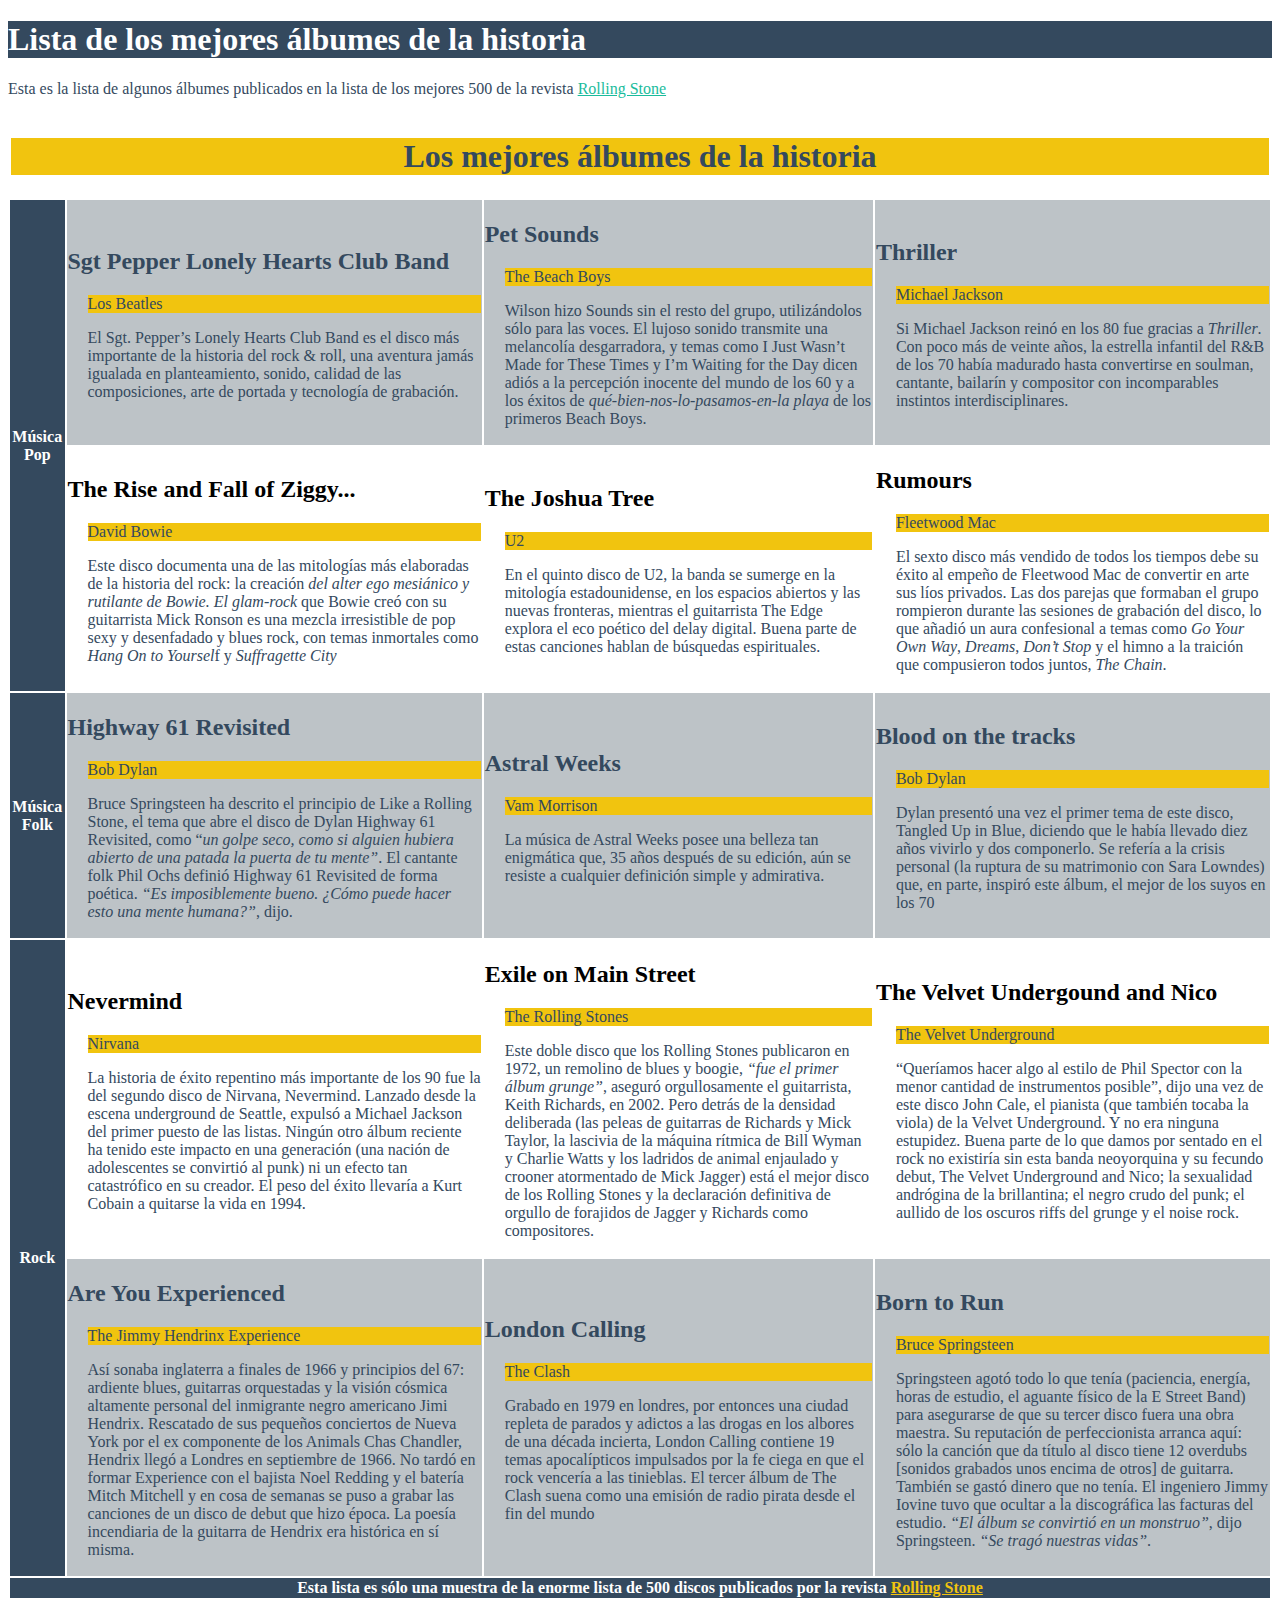
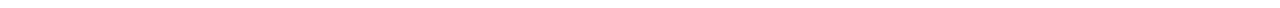
<file: index.html>
<!doctype html>
<html lang="es">
<head>
	<meta charset="UTF-8">
	<title>Tabla</title>
	<link rel="stylesheet" href="estilos/estilos.css">
</head>
<body>
	<h1>Lista de los mejores álbumes de la historia</h1>
	<p>Esta es la lista de algunos álbumes publicados en la lista de los mejores 500 de la revista <a href="http://rollingstone.es/specials/view/los-500-mejores-albumes-de-la-historia">Rolling Stone </a></p>
	<table>
		<tbody>
			<tr>
				<th colspan="4">
					<h1>Los mejores álbumes de la historia</h1>
				</th>
			</tr>
			<tr>
				<th rowspan="2">
					Música Pop
				</th>
				<td>
					<h2>Sgt Pepper Lonely Hearts Club Band</h2>
					<p>Los Beatles</p>
					<p>
						El Sgt. Pepper’s Lonely Hearts Club Band es el disco más importante de la historia del rock &amp; roll, una aventura jamás igualada en planteamiento, sonido, calidad de las composiciones, arte de portada y tecnología de grabación.
					</p>
				</td>
				<td>
					<h2>Pet Sounds</h2>
					<p>The Beach Boys</p>
					<p>
						Wilson hizo Sounds sin el resto del grupo, utilizándolos sólo para las voces. El lujoso sonido transmite una melancolía desgarradora, y temas como I Just Wasn’t Made for These Times y I’m Waiting for the Day dicen adiós a la percepción inocente del mundo de los 60 y a los éxitos de <em>qué-bien-nos-lo-pasamos-en-la playa</em> de los primeros Beach Boys.
					</p>
				</td>
				<td>
					<h2>Thriller</h2>
					<p>Michael Jackson</p>
					<p>
						Si Michael Jackson reinó en los 80 fue gracias a <em>Thriller</em>. Con poco más de veinte años, la estrella infantil del R&amp;B de los 70 había madurado hasta convertirse en soulman, cantante, bailarín y compositor con incomparables instintos interdisciplinares.
					</p>
				</td>
			</tr>
			<tr>
				<td>
					<h2>The Rise and Fall of Ziggy...</h2>
					<p>David Bowie</p>
					<p>
						Este disco documenta una de las mitologías más elaboradas de la historia del rock: la creación <em>del alter ego mesiánico y rutilante de Bowie. El glam-rock</em> que Bowie creó con su guitarrista Mick Ronson es una mezcla irresistible de pop sexy y desenfadado y blues rock, con temas inmortales como <em>Hang On to Yoursel</em>f y <em>Suffragette City</em>
					</p>
				</td>
				<td>
					<h2>The Joshua Tree</h2>
					<p>U2</p>
					<p>
						 En el quinto disco de U2, la banda se sumerge en la mitología estadounidense, en los espacios abiertos y las nuevas fronteras, mientras el guitarrista The Edge explora el eco poético del delay digital. Buena parte de estas canciones hablan de búsquedas espirituales.
					</p>
				</td>
				<td>
					<h2>Rumours</h2>
					<p>Fleetwood Mac</p>
					<p>
						El sexto disco más vendido de todos los tiempos debe su éxito al empeño de Fleetwood Mac de convertir en arte sus líos privados. Las dos parejas que formaban el grupo rompieron durante las sesiones de grabación del disco, lo que añadió un aura confesional a temas como <em>Go Your Own Way</em>, <em>Dreams</em>, <em>Don’t Stop</em> y el himno a la traición que compusieron todos juntos, <em>The Chain</em>.
					</p>
				</td>
			</tr>
			<tr>
				<th rowspan="1">
					Música Folk
				</th>
				<td>
					<h2>Highway 61 Revisited</h2>
					<p>Bob Dylan</p>
					<p>
						Bruce Springsteen ha descrito el principio de Like a Rolling Stone, el tema que abre el disco de Dylan Highway 61 Revisited, como “<em>un golpe seco, como si alguien hubiera abierto de una patada la puerta de tu mente”</em>. El cantante folk Phil Ochs definió Highway 61 Revisited de forma poética. <em>“Es imposiblemente bueno. ¿Cómo puede hacer esto una mente humana?”</em>, dijo.
					</p>
				</td>
				<td>
					<h2>Astral Weeks</h2>
					<p>Vam Morrison</p>
					<p>
						La música de Astral Weeks posee una belleza tan enigmática que, 35 años después de su edición, aún se resiste a cualquier definición simple y admirativa. 
					</p>
				</td>
				<td>
					<h2>Blood on the tracks</h2>
					<p>Bob Dylan</p>
					<p>
						Dylan presentó una vez el primer tema de este disco, Tangled Up in Blue, diciendo que le había llevado diez años vivirlo y dos componerlo. Se refería a la crisis personal (la ruptura de su matrimonio con Sara Lowndes) que, en parte, inspiró este álbum, el mejor de los suyos en los 70
					</p>
				</td>
			</tr>
			<tr>
				<th rowspan="2">Rock</th>
				<td>
					<h2>Nevermind</h2>
					<p>Nirvana</p>
					<p>
						La historia de éxito repentino más importante de los 90 fue la del segundo disco de Nirvana, Nevermind. Lanzado desde la escena underground de Seattle, expulsó a Michael Jackson del primer puesto de las listas. Ningún otro álbum reciente ha tenido este impacto en una generación (una nación de adoles­centes se convirtió al punk) ni un efecto tan catastrófico en su creador. El peso del éxito llevaría a Kurt Cobain a quitarse la vida en 1994.
					</p>
				</td>
				<td>
					<h2>Exile on Main Street</h2>
					<p>The Rolling Stones</p>
					<p>
						Este doble disco que los Rolling Stones publicaron en 1972, un remolino de blues y boogie, <em>“fue el primer álbum grunge”</em>, aseguró orgullosamente el guitarrista, Keith Richards, en 2002. Pero detrás de la densidad deliberada (las peleas de guitarras de Richards y Mick Taylor, la lascivia de la máquina rítmica de Bill Wyman y Charlie Watts y los ladridos de animal enjaulado y crooner atormentado de Mick Jagger) está el mejor disco de los Rolling Stones y la declaración definitiva de orgullo de forajidos de Jagger y Richards como compositores.
					</p>
				</td>
				<td>
					<h2>The Velvet Undergound and Nico</h2>
					<p>The Velvet Underground</p>
					<p>
						“Queríamos hacer algo al estilo de Phil Spector con la menor cantidad de instrumentos posible”, dijo una vez de este disco John Cale, el pianista (que también tocaba la viola) de la Velvet Underground. Y no era ninguna estupidez. Buena parte de lo que damos por sentado en el rock no existiría sin esta banda neoyorquina y su fecundo debut, The Velvet Underground and Nico; la sexualidad andrógina de la brillantina; el negro crudo del punk; el aullido de los oscuros riffs del grunge y el noise rock. 
					</p>
				</td>
			</tr>
			<tr>
				<td>
					<h2>Are You Experienced</h2>
					<p>The Jimmy Hendrinx Experience</p>
					<p>
						Así sonaba inglaterra a finales de 1966 y principios del 67: ardiente blues, guitarras orquestadas y la visión cósmica altamente personal del inmigrante negro americano Jimi Hendrix. Rescatado de sus pequeños conciertos de Nueva York por el ex componente de los Animals Chas Chandler, Hendrix llegó a Londres en septiembre de 1966. No tardó en formar Experience con el bajista Noel Redding y el batería Mitch Mitchell y en cosa de semanas se puso a grabar las canciones de un disco de debut que hizo época. La poesía incendiaria de la guitarra de Hendrix era histórica en sí misma.
					</p>
				</td>
				<td>
					<h2>London Calling</h2>
					<p>The Clash</p>
					<p>
						Grabado en 1979 en londres, por entonces una ciudad repleta de parados y adictos a las drogas en los albores de una década incierta, London Calling contiene 19 temas apocalípticos impulsados por la fe ciega en que el rock vencería a las tinieblas. El tercer álbum de The Clash suena como una emisión de radio pirata desde el fin del mundo
					</p>
				</td>
				<td>
					<h2>Born to Run</h2>
					<p>Bruce Springsteen</p>
					<p>
						Springsteen agotó todo lo que tenía (paciencia, energía, horas de estudio, el aguante físico de la E Street Band) para asegurarse de que su tercer disco fuera una obra maestra. Su reputación de perfeccionista arranca aquí: sólo la canción que da título al disco tiene 12 overdubs [sonidos grabados unos encima de otros] de guitarra. También se gastó dinero que no tenía. El ingeniero Jimmy Iovine tuvo que ocultar a la discográfica las facturas del estudio. <em>“El álbum se convirtió en un monstruo”</em>, dijo Springsteen. <em>“Se tragó nuestras vidas”</em>.
					</p>
				</td>
			</tr>
			<tr>
				<th colspan="4">
					Esta lista es sólo una muestra de la enorme lista de 500 discos publicados por la revista <a href="http://rollingstone.es/specials/view/los-500-mejores-albumes-de-la-historia">Rolling Stone</a>
				</th>
			</tr>
		</tbody>
	</table>
</body>
</html>
</file>
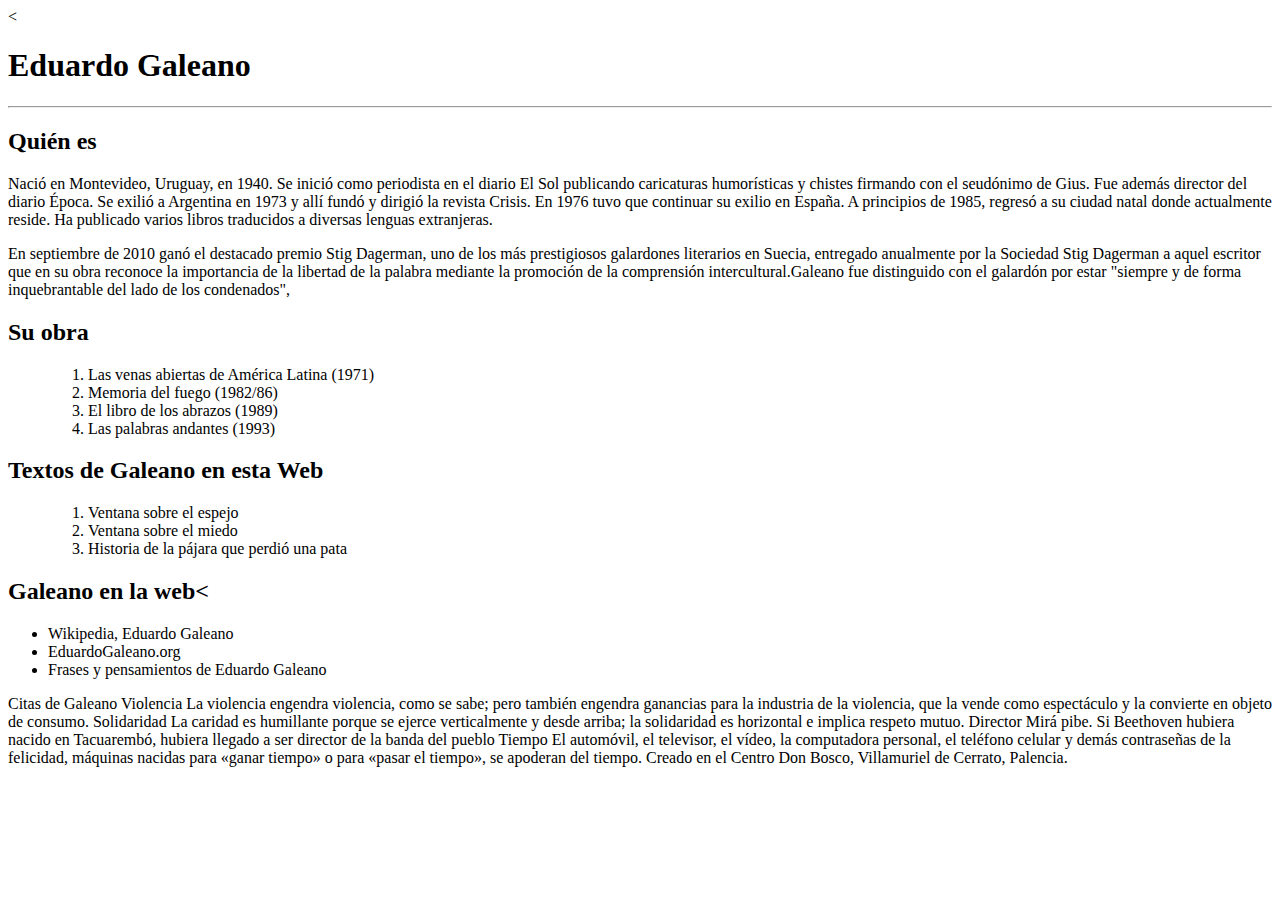
<file: practica_12_html/index.html>
<<!doctype html>
<html lang="en">
<head>
    <meta charset="UTF-8">
    <title>Practica_12</title>
</head>
<body>

<h1>Eduardo Galeano</h1>
<hr>
<h2>Quién es</h2>

<p>Nació en Montevideo, Uruguay, en 1940. Se inició como periodista en el diario El Sol publicando caricaturas
    humorísticas y chistes firmando con el seudónimo de Gius. Fue además director del diario Época.
    Se exilió a Argentina en 1973 y allí fundó y dirigió la revista Crisis. En 1976 tuvo que continuar su exilio en
    España. A principios de 1985, regresó a su ciudad natal donde actualmente reside. Ha publicado varios libros
    traducidos a diversas lenguas extranjeras.</p>

<p>En septiembre de 2010 ganó el destacado premio Stig Dagerman, uno de los más prestigiosos galardones literarios en
    Suecia, entregado anualmente por la Sociedad Stig Dagerman a aquel escritor que en su obra reconoce la importancia
    de la libertad de la palabra mediante la promoción de la comprensión intercultural.Galeano fue distinguido con el
    galardón por estar "siempre y de forma inquebrantable del lado de los condenados",</p>

<h2>Su obra</h2>

<ul>
    <ol>
        <li>Las venas abiertas de América Latina (1971)</li>
        <li>Memoria del fuego (1982/86)</li>
        <li>El libro de los abrazos (1989)</li>
        <li>Las palabras andantes (1993)</li>
    </ol>
</ul>
<h2>Textos de Galeano en esta Web</h2>
<ul>
    <ol>
        <li>Ventana sobre el espejo</li>
        <li>Ventana sobre el miedo</li>
        <li>Historia de la pájara que perdió una pata</li>
    </ol>
</ul>
<h2>Galeano en la web<</h2>
<ul>
    <li>Wikipedia, Eduardo Galeano</li>
    <li>EduardoGaleano.org</li>
    <li>Frases y pensamientos de Eduardo Galeano</li>
</ul>

Citas de Galeano
Violencia
La violencia engendra violencia, como se sabe; pero también engendra ganancias para la industria de la violencia, que la vende como espectáculo y la convierte en objeto de consumo.
Solidaridad
La caridad es humillante porque se ejerce verticalmente y desde arriba; la solidaridad es horizontal e implica respeto mutuo.
Director
Mirá pibe. Si Beethoven hubiera nacido en Tacuarembó, hubiera llegado a ser director de la banda del pueblo
Tiempo
El automóvil, el televisor, el vídeo, la computadora personal, el teléfono celular y demás contraseñas de la felicidad, máquinas nacidas para «ganar tiempo» o para «pasar el tiempo», se apoderan del tiempo.

Creado en el Centro Don Bosco, Villamuriel de Cerrato, Palencia.


</body>
</html>
</file>
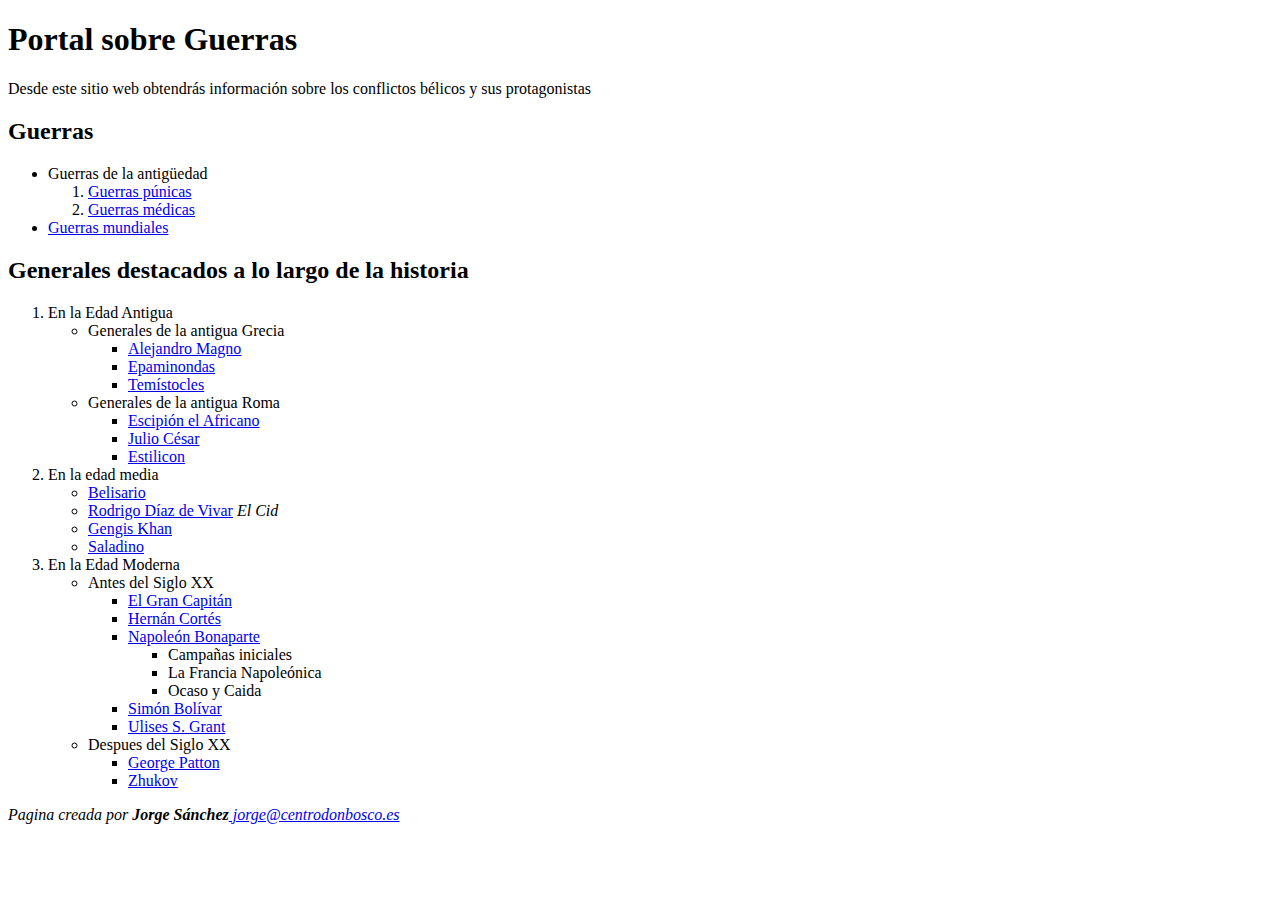
<file: practica_13_html/index.html>
<!doctype html>
<html lang="es">
<head>
    <meta charset="UTF-8">
    <title>practica13</title>
</head>
<body>
<h1>Portal sobre Guerras</h1>
<p>Desde este sitio web obtendrás información sobre los conflictos bélicos y sus protagonistas</p>
<h2>Guerras</h2>
<ul>
    <li>Guerras de la antigüedad</li>
    <ol>
        <li><a href="./guerras/punicas.html">Guerras púnicas</a></li>
        <li><a href="./guerras/medicas.html">Guerras médicas</a></li>
    </ol>
    <li><a href="./guerras/mundiales/index.html">Guerras mundiales</a></li>
</ul>
<h2>Generales destacados a lo largo de la historia</h2>
<ol>
    <li>En la Edad Antigua</li>
    <ul>
        <li>Generales de la antigua Grecia
            <ul>
                <li><a href="./generales/edad-antigua/grecia/alejandro-magno.html">Alejandro Magno</a></li>
                <li><a href="./generales/edad-antigua/grecia/epaminondas.html">Epaminondas</a></li>
                <li><a href="./generales/edad-antigua/grecia/temistocles.html">Temístocles</a></li>
            </ul>
        </li>
        <li>Generales de la antigua Roma
            <ul>
                <li><a href="./generales/edad-antigua/roma/escipion.html">Escipión el Africano</a></li>
                <li><a href="./generales/edad-antigua/roma/julio-cesar.html">Julio César</a></li>
                <li><a href="./generales/edad-antigua/roma/estilicon.html">Estilicon</a></li>
            </ul>
        </li>
    </ul>
    <li>En la edad media
        <ul>
            <li><a href="./generales/edad-media/belisario.html">Belisario</a></li>
            <li><a href="./generales/edad-media/cid.html">Rodrigo Díaz de Vivar</a> <em>El Cid</em></li>
            <li><a href="./generales/edad-media/gengis-khan.html">Gengis Khan</a></li>
            <li><a href="./generales/edad-media/saladino.html">Saladino</a></li>
        </ul>
    </li>
    <li>En la Edad Moderna
        <ul>
            <li>Antes del Siglo XX</li>
            <ul>
                <li><a href="./generales/edad-moderna/antes-s-xx/gran-capitan.html">El Gran Capitán</a></li>
                <li><a href="./generales/edad-moderna/antes-s-xx/hernan-cortes.html">Hernán Cortés</a></li>
                <li><a href="./generales/edad-moderna/antes-s-xx/napoleon.html">Napoleón Bonaparte</a></li>
                <ul>
                    <li>Campañas iniciales</li>
                    <li>La Francia Napoleónica</li>
                    <li>Ocaso y Caida</li>
                </ul>
                <li><a href="./generales/edad-moderna/antes-s-xx/simon-bolivar.html">Simón Bolívar</a></li>
                <li><a href="./generales/edad-moderna/antes-s-xx/grant.html">Ulises S. Grant</a></li>
            </ul>
            <li>Despues del Siglo XX</li>
            <ul>
                <li><a href="./generales/edad-moderna/despues-s-xx/patton.html">George Patton</a></li>
                <li><a href="./generales/edad-moderna/despues-s-xx/zhukov.html">Zhukov</a></li>
            </ul>
        </ul>
    </li>
</ol>
<address>Pagina creada por <strong>Jorge Sánchez</strong><a href="mailto:jorge@centrodonbosco.es"> jorge@centrodonbosco.es</a></address>
</body>
</html>
</file>
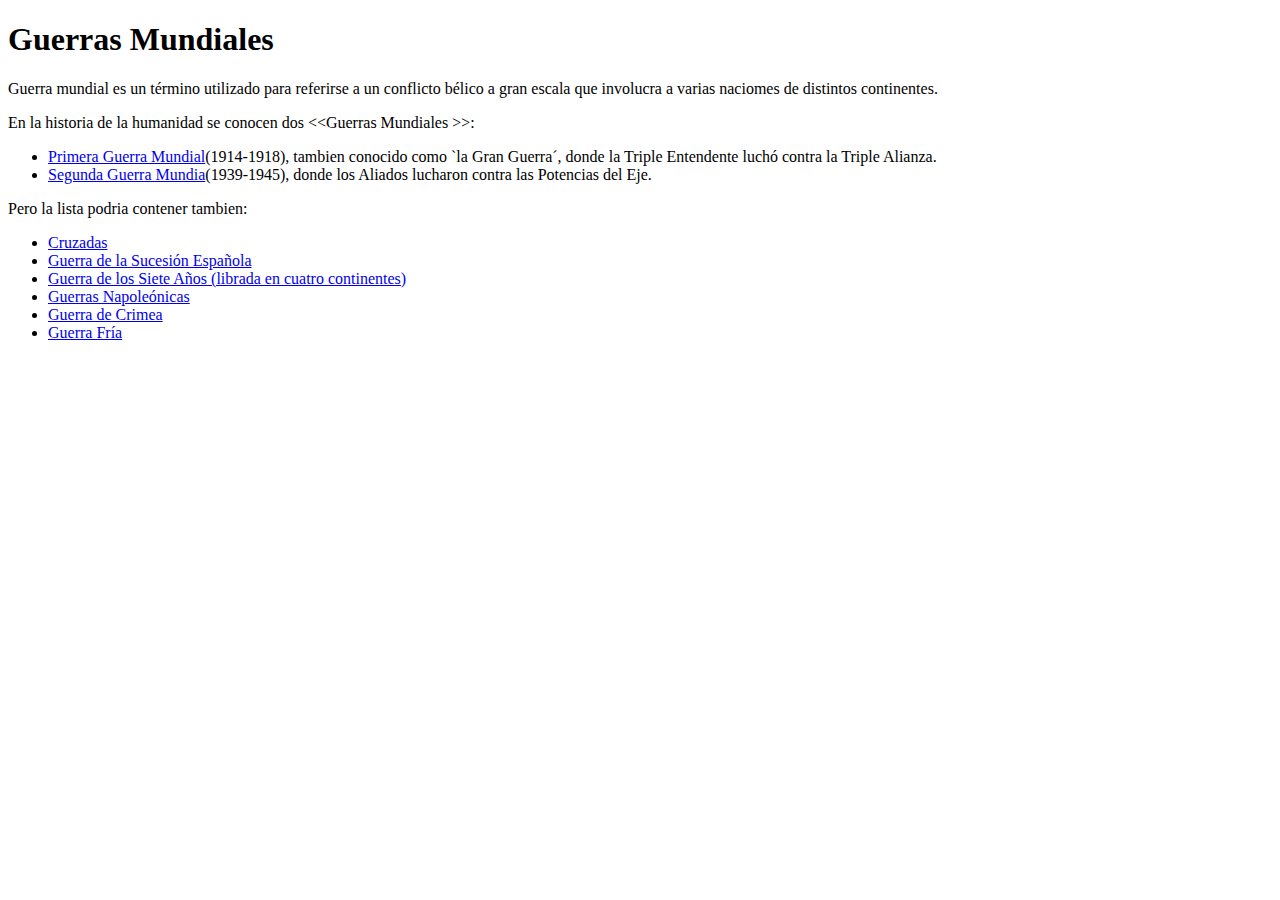
<file: practica_13_html/guerras/mundiales/index.html>
<!doctype html>
<html lang="es">
<head>
    <meta charset="UTF-8">
    <meta name="viewport"
          content="width=device-width, user-scalable=no, initial-scale=1.0, maximum-scale=1.0, minimum-scale=1.0">
    <meta http-equiv="X-UA-Compatible" content="ie=edge">
    <title>Guerras Mundiales</title>
</head>
<body>
<h1>Guerras Mundiales</h1>
<p>Guerra mundial es un término utilizado para referirse a un conflicto bélico a gran escala que involucra a varias naciomes de distintos continentes.</p>
<p>En la historia de la humanidad se conocen dos &lt;&lt;Guerras Mundiales &gt;&gt;:</p>
<ul>
    <li><a href="./primera.html">Primera Guerra Mundial</a>(1914-1918), tambien conocido como `la Gran Guerra´, donde la Triple Entendente luchó contra la Triple Alianza.</li>
    <li><a href="./segunda.html">Segunda Guerra Mundia</a>(1939-1945), donde los Aliados lucharon contra las Potencias del Eje.</li>
</ul>
<p>Pero la lista podria contener tambien:</p>
<ul>
    <li><a href="https://es.wikipedia.org/wiki/Cruzadas">Cruzadas</a></li>
    <li><a href="https://es.wikipedia.org/wiki/Guerra_de_Sucesi%C3%B3n_Espa%C3%B1ola">Guerra de la Sucesión Española</a></li>
    <li><a href="https://es.wikipedia.org/wiki/Guerra_de_los_Siete_A%C3%B1os">Guerra de los Siete Años (librada en cuatro continentes)</a></li>
    <li><a href="https://es.wikipedia.org/wiki/Guerras_Napole%C3%B3nicas">Guerras Napoleónicas</a></li>
    <li><a href="https://es.wikipedia.org/wiki/Guerra_de_Crimea">Guerra de Crimea</a></li>
    <li><a href="https://es.wikipedia.org/wiki/Guerra_Fr%C3%ADa">Guerra Fría</a></li>
</ul>
</body>
</html>
</file>
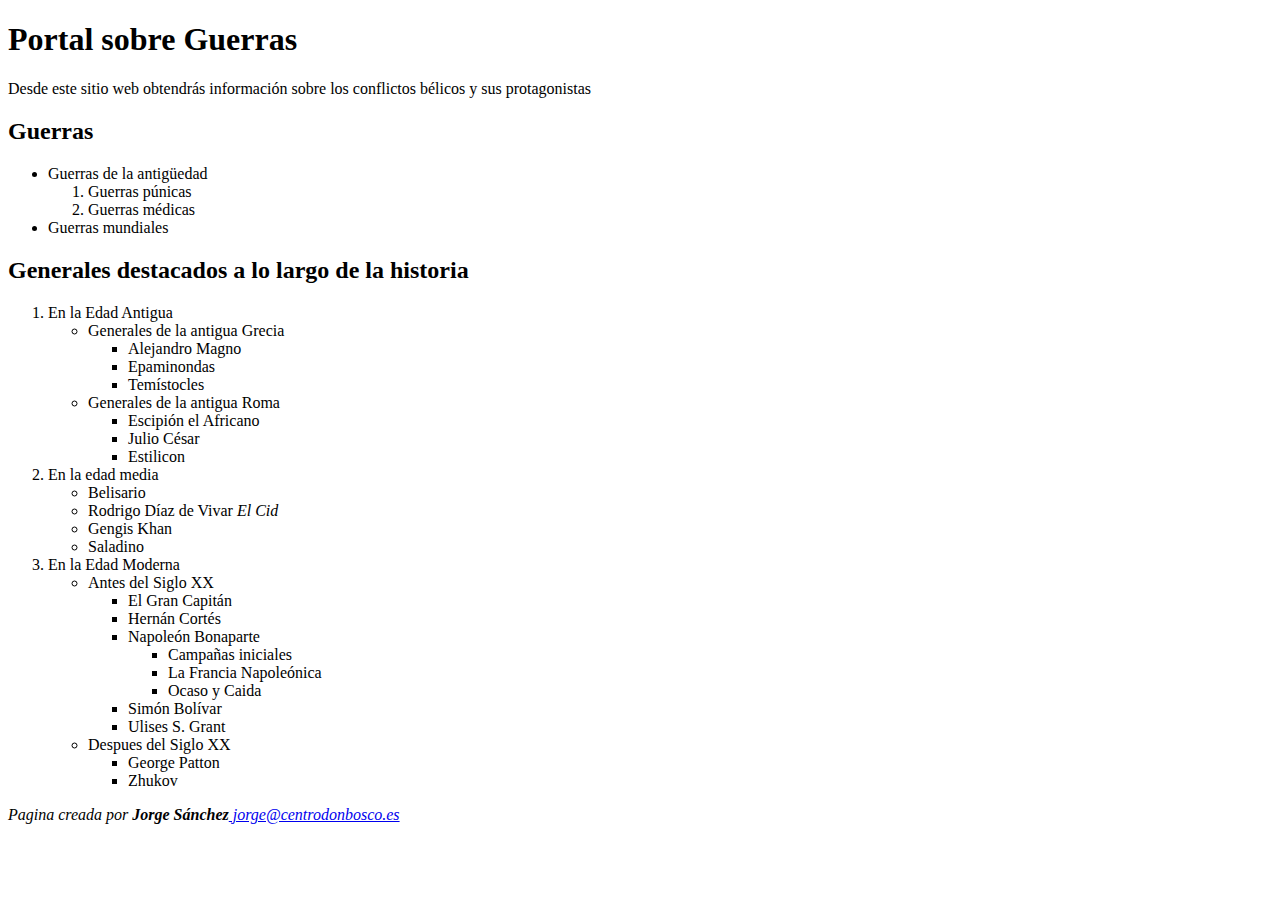
<file: practica_11_html/practica2.html>
<!doctype html>
<html lang="es">
<head>
    <meta charset="UTF-8">
    <title>practica2</title>
</head>
<body>
<h1>Portal sobre Guerras</h1>
<p>Desde este sitio web obtendrás información sobre los conflictos bélicos y sus protagonistas</p>
<h2>Guerras</h2>
<ul>
    <li>Guerras de la antigüedad</li>
    <ol>
        <li>Guerras púnicas</li>
        <li>Guerras médicas</li>
    </ol>
    <li>Guerras mundiales</li>
</ul>
<h2>Generales destacados a lo largo de la historia</h2>
<ol>
    <li>En la Edad Antigua</li>
    <ul>
        <li>Generales de la antigua Grecia
            <ul>
                <li>Alejandro Magno</li>
                <li>Epaminondas</li>
                <li>Temístocles</li>
            </ul>
        </li>
        <li>Generales de la antigua Roma
            <ul>
                <li>Escipión el Africano</li>
                <li>Julio César</li>
                <li>Estilicon</li>
            </ul>
        </li>
    </ul>
    <li>En la edad media
        <ul>
            <li>Belisario</li>
            <li>Rodrigo Díaz de Vivar <em>El Cid</em></li>
            <li>Gengis Khan</li>
            <li>Saladino</li>
        </ul>
    </li>
    <li>En la Edad Moderna
        <ul>
            <li>Antes del Siglo XX</li>
            <ul>
                <li>El Gran Capitán</li>
                <li>Hernán Cortés</li>
                <li>Napoleón Bonaparte</li>
                <ul>
                    <li>Campañas iniciales</li>
                    <li>La Francia Napoleónica</li>
                    <li>Ocaso y Caida</li>
                </ul>
                <li>Simón Bolívar</li>
                <li>Ulises S. Grant</li>
            </ul>
            <li>Despues del Siglo XX</li>
            <ul>
                <li>George Patton</li>
                <li>Zhukov</li>
            </ul>
        </ul>
    </li>
</ol>

<address>Pagina creada por <strong>Jorge Sánchez</strong><a href="mailto:jorge@centrodonbosco.es"> jorge@centrodonbosco.es</a></address>
</body>
</html>
</file>
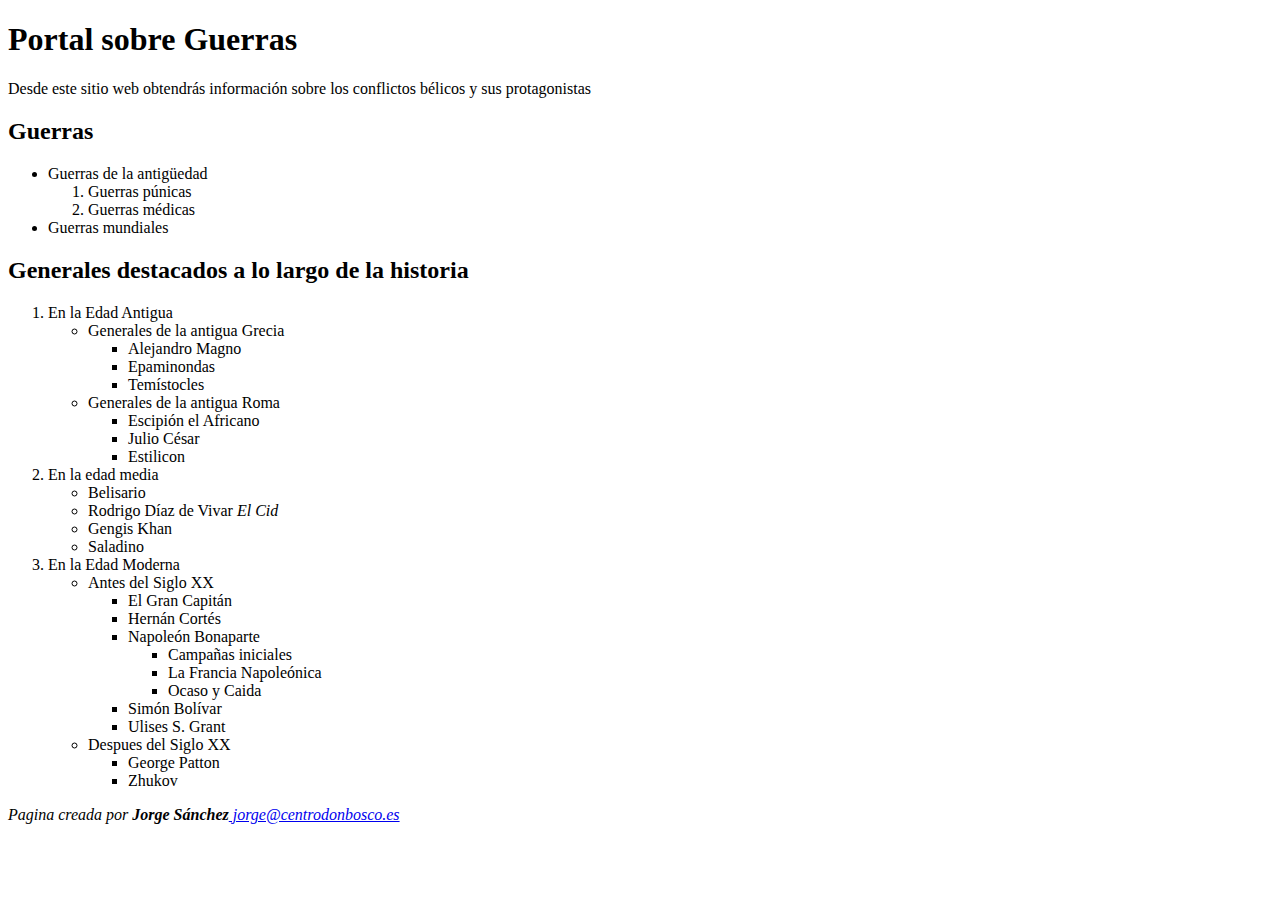
<file: practica_13_html/practica13.html>
<!doctype html>
<html lang="es">
<head>
    <meta charset="UTF-8">
    <title>practica2</title>
</head>
<body>
<h1>Portal sobre Guerras</h1>
<p>Desde este sitio web obtendrás información sobre los conflictos bélicos y sus protagonistas</p>
<h2>Guerras</h2>
<ul>
    <li>Guerras de la antigüedad</li>
    <ol>
        <li>Guerras púnicas</li>
        <li>Guerras médicas</li>
    </ol>
    <li>Guerras mundiales</li>
</ul>
<h2>Generales destacados a lo largo de la historia</h2>
<ol>
    <li>En la Edad Antigua</li>
    <ul>
        <li>Generales de la antigua Grecia
            <ul>
                <li>Alejandro Magno</li>
                <li>Epaminondas</li>
                <li>Temístocles</li>
            </ul>
        </li>
        <li>Generales de la antigua Roma
            <ul>
                <li>Escipión el Africano</li>
                <li>Julio César</li>
                <li>Estilicon</li>
            </ul>
        </li>
    </ul>
    <li>En la edad media
        <ul>
            <li>Belisario</li>
            <li>Rodrigo Díaz de Vivar <em>El Cid</em></li>
            <li>Gengis Khan</li>
            <li>Saladino</li>
        </ul>
    </li>
    <li>En la Edad Moderna
        <ul>
            <li>Antes del Siglo XX</li>
            <ul>
                <li>El Gran Capitán</li>
                <li>Hernán Cortés</li>
                <li>Napoleón Bonaparte</li>
                <ul>
                    <li>Campañas iniciales</li>
                    <li>La Francia Napoleónica</li>
                    <li>Ocaso y Caida</li>
                </ul>
                <li>Simón Bolívar</li>
                <li>Ulises S. Grant</li>
            </ul>
            <li>Despues del Siglo XX</li>
            <ul>
                <li>George Patton</li>
                <li>Zhukov</li>
            </ul>
        </ul>
    </li>
</ol>
<address>Pagina creada por <strong>Jorge Sánchez</strong><a href="mailto:jorge@centrodonbosco.es"> jorge@centrodonbosco.es</a></address>
</body>
</html>
</file>
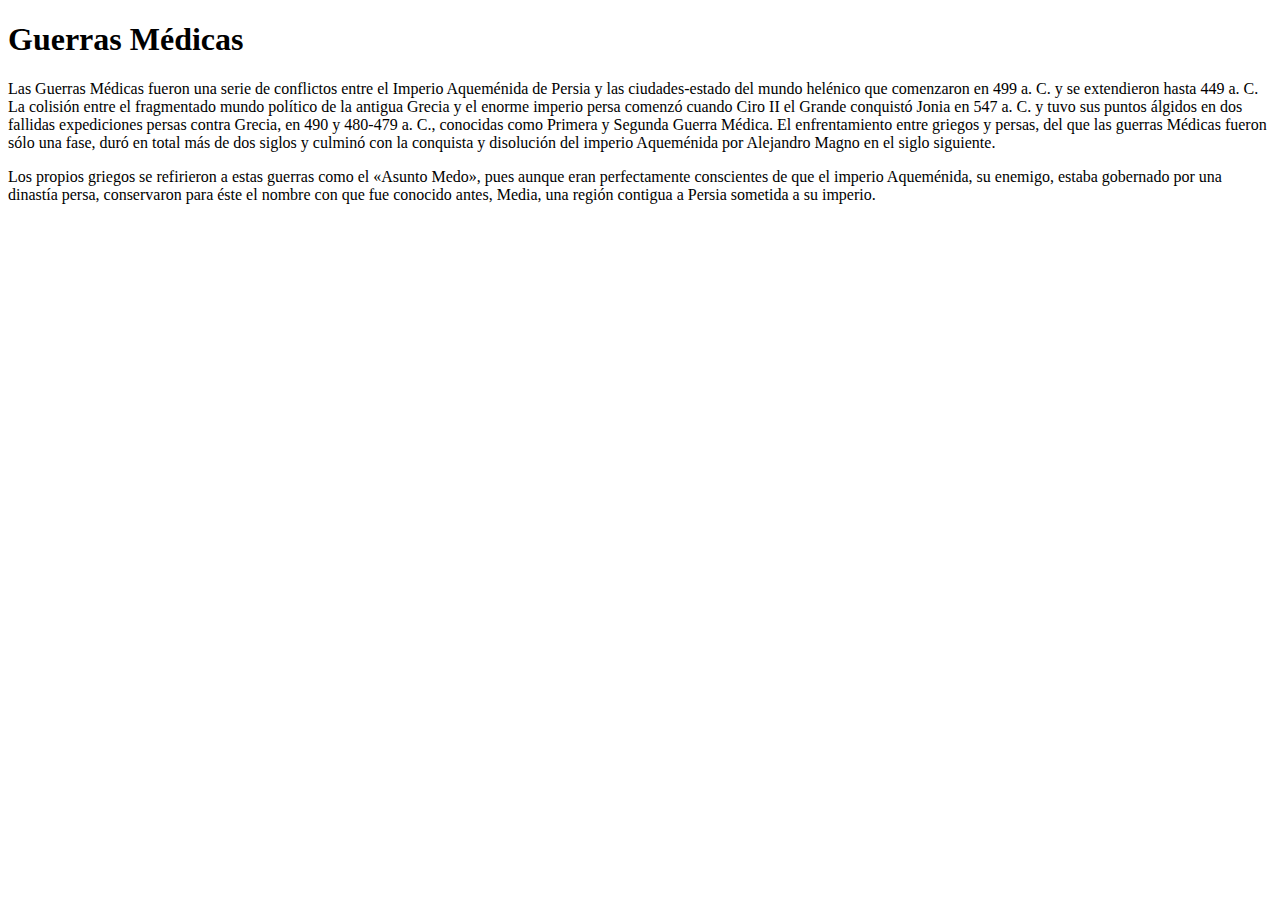
<file: practica13/guerras/medicas.html>
<!DOCTYPE html>
<html lang="es">
<head>
	<meta charset="UTF-8">
	<title>Guerras Médicas</title>
</head>
<body>
	<h1>Guerras Médicas</h1>
	<p>Las Guerras Médicas fueron una serie de conflictos entre el Imperio Aqueménida de Persia y las ciudades-estado del mundo helénico que comenzaron en 499 a. C. y se extendieron hasta 449 a. C. La colisión entre el fragmentado mundo político de la antigua Grecia y el enorme imperio persa comenzó cuando Ciro II el Grande conquistó Jonia en 547 a. C. y tuvo sus puntos álgidos en dos fallidas expediciones persas contra Grecia, en 490 y 480-479 a. C., conocidas como Primera y Segunda Guerra Médica. El enfrentamiento entre griegos y persas, del que las guerras Médicas fueron sólo una fase, duró en total más de dos siglos y culminó con la conquista y disolución del imperio Aqueménida por Alejandro Magno en el siglo siguiente.</p><p>Los propios griegos se refirieron a estas guerras como el «Asunto Medo», pues aunque eran perfectamente conscientes de que el imperio Aqueménida, su enemigo, estaba gobernado por una dinastía persa, conservaron para éste el nombre con que fue conocido antes, Media, una región contigua a Persia sometida a su imperio.</p>	
</body>
</html>
</file>
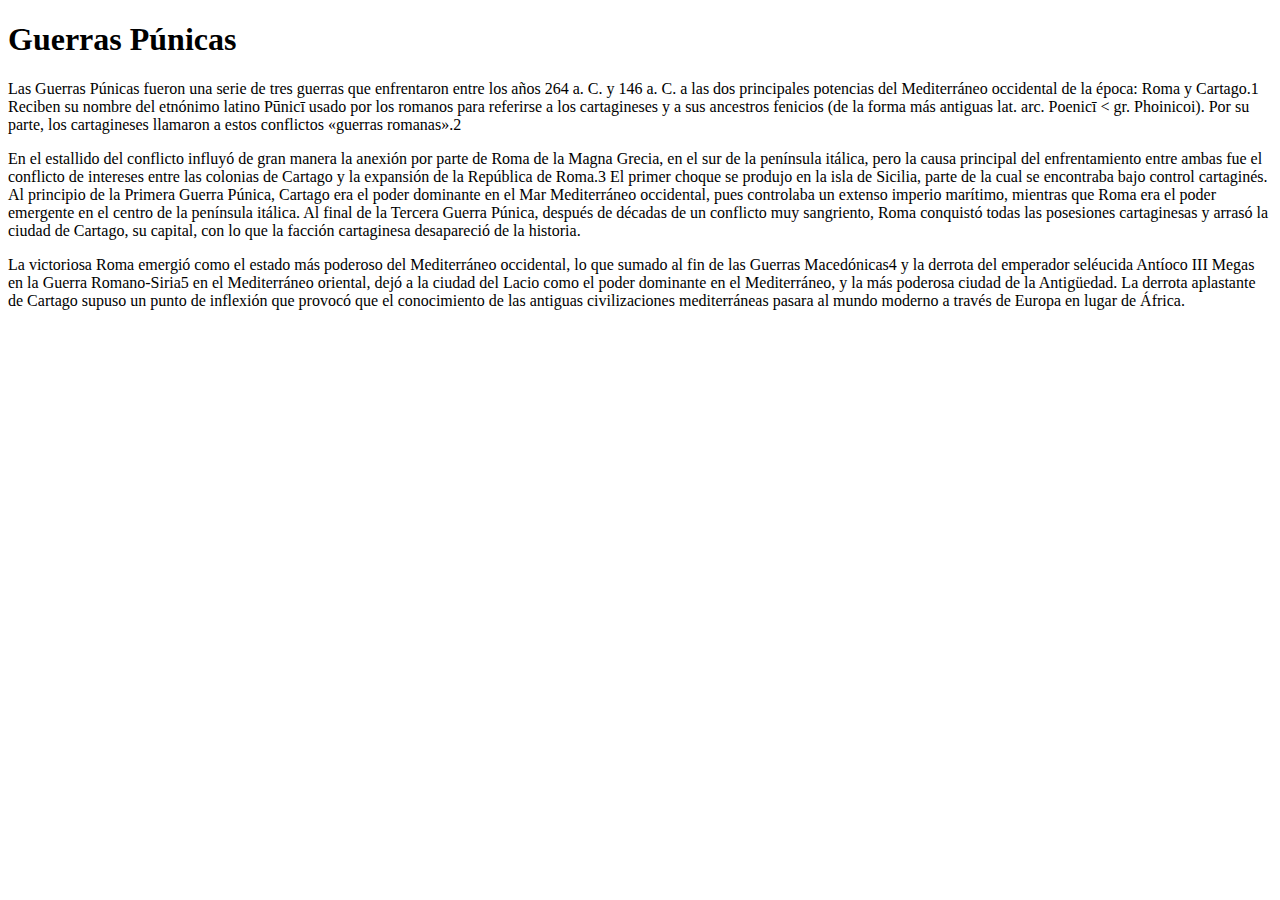
<file: practica13/guerras/punicas.html>
<!DOCTYPE html>
<html lang="es">
<head>
	<meta charset="UTF-8">
	<title>Guerras Púnicas</title>
</head>
<body>
	<h1>Guerras Púnicas</h1>
	<p>Las Guerras Púnicas fueron una serie de tres guerras que enfrentaron entre los años 264 a. C. y 146 a. C. a las dos principales potencias del Mediterráneo occidental de la época: Roma y Cartago.1 Reciben su nombre del etnónimo latino Pūnicī usado por los romanos para referirse a los cartagineses y a sus ancestros fenicios (de la forma más antiguas lat. arc. Poenicī &lt; gr. Phoinicoi). Por su parte, los cartagineses llamaron a estos conflictos «guerras romanas».2</p>
	<p>En el estallido del conflicto influyó de gran manera la anexión por parte de Roma de la Magna Grecia, en el sur de la península itálica, pero la causa principal del enfrentamiento entre ambas fue el conflicto de intereses entre las colonias de Cartago y la expansión de la República de Roma.3 El primer choque se produjo en la isla de Sicilia, parte de la cual se encontraba bajo control cartaginés. Al principio de la Primera Guerra Púnica, Cartago era el poder dominante en el Mar Mediterráneo occidental, pues controlaba un extenso imperio marítimo, mientras que Roma era el poder emergente en el centro de la península itálica. Al final de la Tercera Guerra Púnica, después de décadas de un conflicto muy sangriento, Roma conquistó todas las posesiones cartaginesas y arrasó la ciudad de Cartago, su capital, con lo que la facción cartaginesa desapareció de la historia.</p>
	<p>La victoriosa Roma emergió como el estado más poderoso del Mediterráneo occidental, lo que sumado al fin de las Guerras Macedónicas4 y la derrota del emperador seléucida Antíoco III Megas en la Guerra Romano-Siria5 en el Mediterráneo oriental, dejó a la ciudad del Lacio como el poder dominante en el Mediterráneo, y la más poderosa ciudad de la Antigüedad. La derrota aplastante de Cartago supuso un punto de inflexión que provocó que el conocimiento de las antiguas civilizaciones mediterráneas pasara al mundo moderno a través de Europa en lugar de África.	</p>
</body>
</html>
</file>
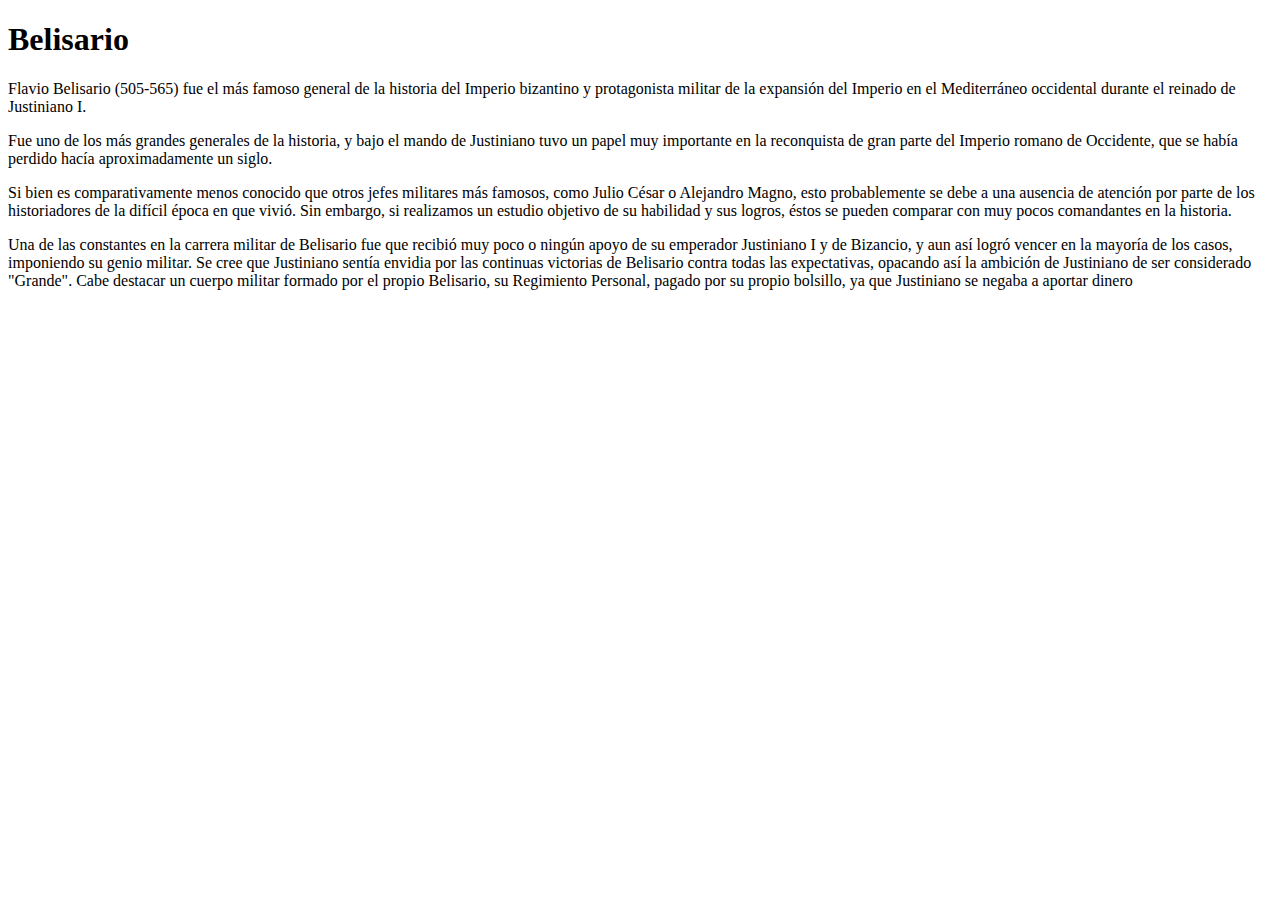
<file: practica13/generales/edad-media/belisario.html>
<!DOCTYPE html>
<html lang="es">
<head>
	<meta charset="UTF-8">
	<title>Belisario</title>
</head>
<body>
	<h1>Belisario</h1>

<p>Flavio Belisario (505-565) fue el más famoso general de la historia del Imperio bizantino y protagonista militar de la expansión del Imperio en el Mediterráneo occidental durante el reinado de Justiniano I.</p>
<p>Fue uno de los más grandes generales de la historia, y bajo el mando de Justiniano tuvo un papel muy importante en la reconquista de gran parte del Imperio romano de Occidente, que se había perdido hacía aproximadamente un siglo.</p>
<p>Si bien es comparativamente menos conocido que otros jefes militares más famosos, como Julio César o Alejandro Magno, esto probablemente se debe a una ausencia de atención por parte de los historiadores de la difícil época en que vivió. Sin embargo, si realizamos un estudio objetivo de su habilidad y sus logros, éstos se pueden comparar con muy pocos comandantes en la historia.</p>
<p>Una de las constantes en la carrera militar de Belisario fue que recibió muy poco o ningún apoyo de su emperador Justiniano I y de Bizancio, y aun así logró vencer en la mayoría de los casos, imponiendo su genio militar. Se cree que Justiniano sentía envidia por las continuas victorias de Belisario contra todas las expectativas, opacando así la ambición de Justiniano de ser considerado "Grande". Cabe destacar un cuerpo militar formado por el propio Belisario, su Regimiento Personal, pagado por su propio bolsillo, ya que Justiniano se negaba a aportar dinero	</p>
</body>
</html>
</file>
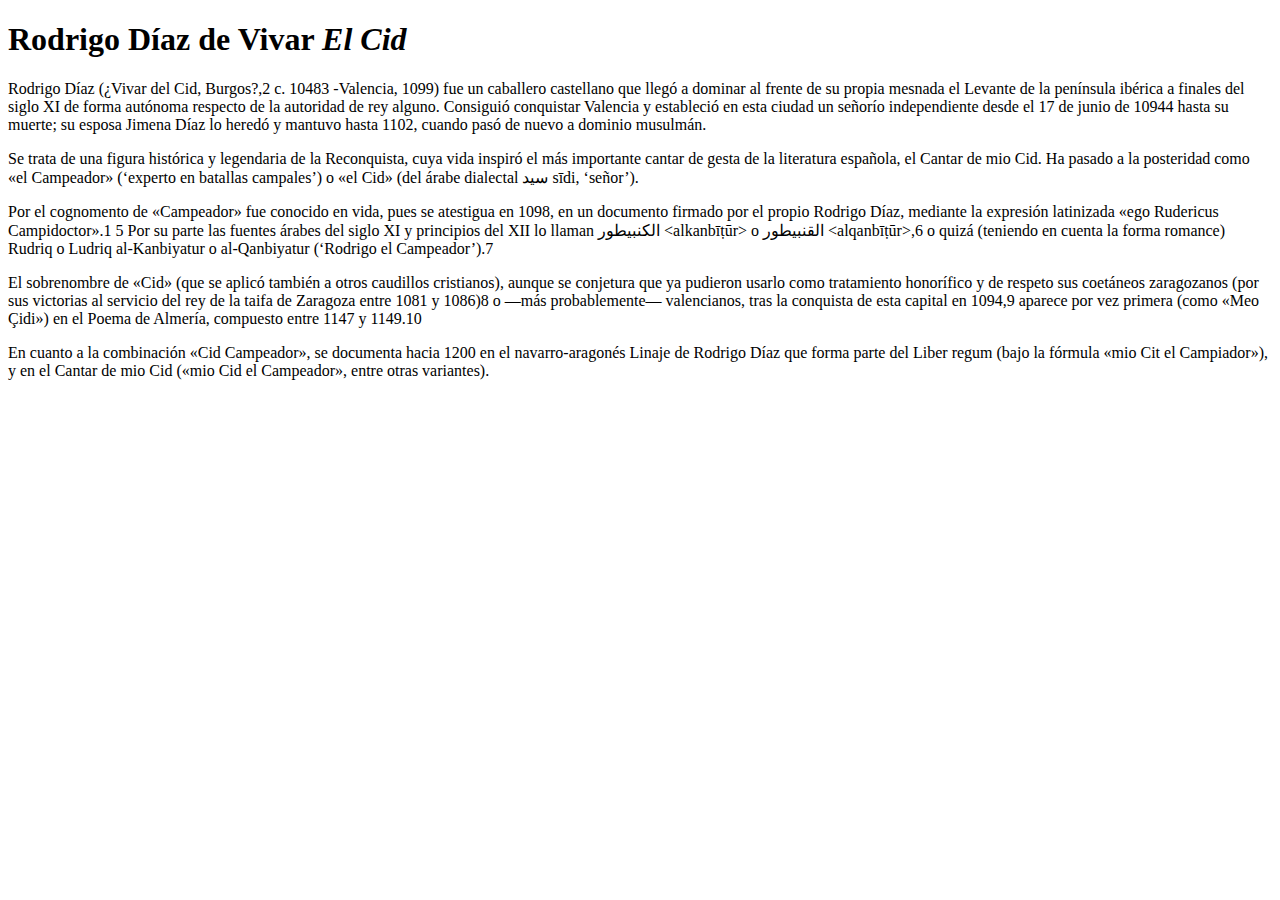
<file: practica13/generales/edad-media/cid.html>
<!doctype html>
<html lang="es">
<head>
    <meta charset="UTF-8">
    <title>Rodrigo Díaz de Vivar</title>
</head>
<body>
	<h1>Rodrigo Díaz de Vivar <em>El Cid</em></h1>
	<p>Rodrigo Díaz (¿Vivar del Cid, Burgos?,2 c. 10483 -Valencia, 1099) fue un caballero castellano que llegó a dominar al frente de su propia mesnada el Levante de la península ibérica a finales del siglo XI de forma autónoma respecto de la autoridad de rey alguno. Consiguió conquistar Valencia y estableció en esta ciudad un señorío independiente desde el 17 de junio de 10944 hasta su muerte; su esposa Jimena Díaz lo heredó y mantuvo hasta 1102, cuando pasó de nuevo a dominio musulmán.</p><p>Se trata de una figura histórica y legendaria de la Reconquista, cuya vida inspiró el más importante cantar de gesta de la literatura española, el Cantar de mio Cid. Ha pasado a la posteridad como «el Campeador» (‘experto en batallas campales’) o «el Cid» (del árabe dialectal سيد sīdi, ‘señor’).</p><p>Por el cognomento de «Campeador» fue conocido en vida, pues se atestigua en 1098, en un documento firmado por el propio Rodrigo Díaz, mediante la expresión latinizada «ego Rudericus Campidoctor».1 5 Por su parte las fuentes árabes del siglo XI y principios del XII lo llaman الكنبيطور &lt;alkanbīṭūr&gt; o القنبيطور &lt;alqanbīṭūr&gt;,6 o quizá (teniendo en cuenta la forma romance) Rudriq o Ludriq al-Kanbiyatur o al-Qanbiyatur (‘Rodrigo el Campeador’).7</p><p>El sobrenombre de «Cid» (que se aplicó también a otros caudillos cristianos), aunque se conjetura que ya pudieron usarlo como tratamiento honorífico y de respeto sus coetáneos zaragozanos (por sus victorias al servicio del rey de la taifa de Zaragoza entre 1081 y 1086)8 o —más probablemente— valencianos, tras la conquista de esta capital en 1094,9 aparece por vez primera (como «Meo Çidi») en el Poema de Almería, compuesto entre 1147 y 1149.10</p><p>En cuanto a la combinación «Cid Campeador», se documenta hacia 1200 en el navarro-aragonés Linaje de Rodrigo Díaz que forma parte del Liber regum (bajo la fórmula «mio Cit el Campiador»), y en el Cantar de mio Cid («mio Cid el Campeador», entre otras variantes).</p>
</body>
</html>
</file>
<file: estilos/estilos.css>
h1{
    background-color: #34495e;
    color: white;
}
p {
    color: #34495e;
}
a{
    color: #1abc9c;
}
table h1 {
    background-color: #f1c40f;
    color: #34495e;
}

tr:nth-of-type(even) td{
    background-color: #bdc3c7;
    color: #34495e;
}
tr th[rowspan]{
    background-color: #34495e;
    color: white;
}

td p:first-of-type{
    background-color: #f1c40f;
}

table tr:last-of-type{
    background-color: #34495e;
    color: white;
}
table tr:last-of-type a{
    color: #f1c40f;
}
 td p{
     margin-left: 20px;
 }
</file>
